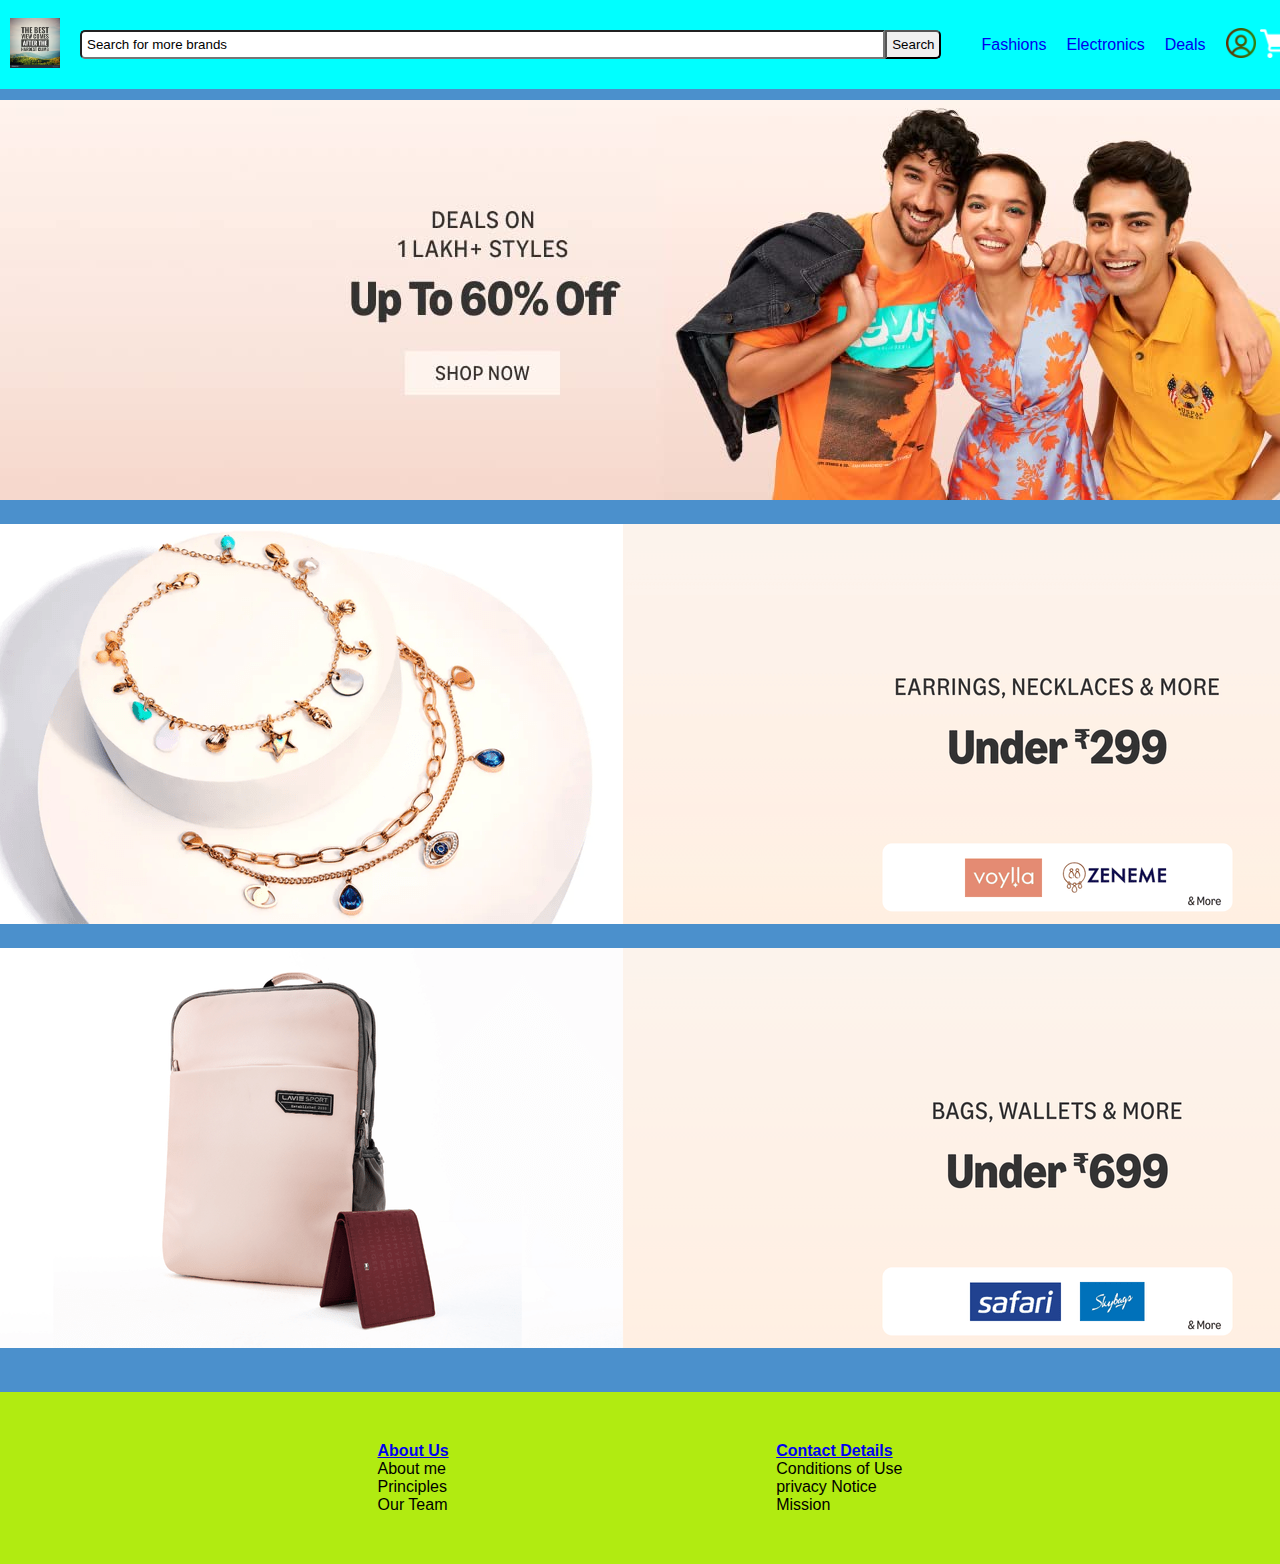
<file: index.html>
<!DOCTYPE html>
<html lang="en">
<head>
    <meta charset="UTF-8">
    <meta name="viewport" content="width=device-width, initial-scale=1.0">
    <title>Document</title>
</head>
<link rel="stylesheet"href="projecthtml.css">
<body>
   <header class="nav"> <div class="main">
        <div class="logo">
            <img src="quote.jpg" width="50px" height="50px">
        </div>
        <div class="search">
            <input type="text"placeholder="Search for more brands">
            <button>Search</button>
        </div>
        <div class="Products1">
        <div class="products">
           <div> <a href="fashion.html" target="_blank">Fashions</a></div>
            <div><a href="electronics.html"target="_blank">Electronics</a></div>
            <div><a href="deals.html" target="_blank">Deals</a></div>
        </div>
        </div>
            <div class="icons">
                <a href=""><img src="profile.png"></a>
                <a href=""><img src="grocery.png"></a>
            </div>
    </div>
    </header>
    <div class="images">
       <div id="one"><a href="" ><img src="amazon.jpg"></a></div>
       <div id="two"><a href=""><img src="amazon1.png"></a></div>
       <div id="three"><a href=""><img src="amazon3.png"></a></div>
    </div>
    <footer>
        <div class="footer">
            <ul>
               <a href="about.html"><h4>About Us</h4></a>
                <li>About me</li>
                 <li>Principles</li>
                 <li>Our Team</li>
            </ul>
            <ul>
                <a href="contact.html"><h4>Contact Details</h4></a>
                <li>Conditions of Use</li>
                 <li>privacy Notice</li>
                 <li>Mission</li>
            </ul>
        </div>
    </footer>
</body>
</html>
</file>
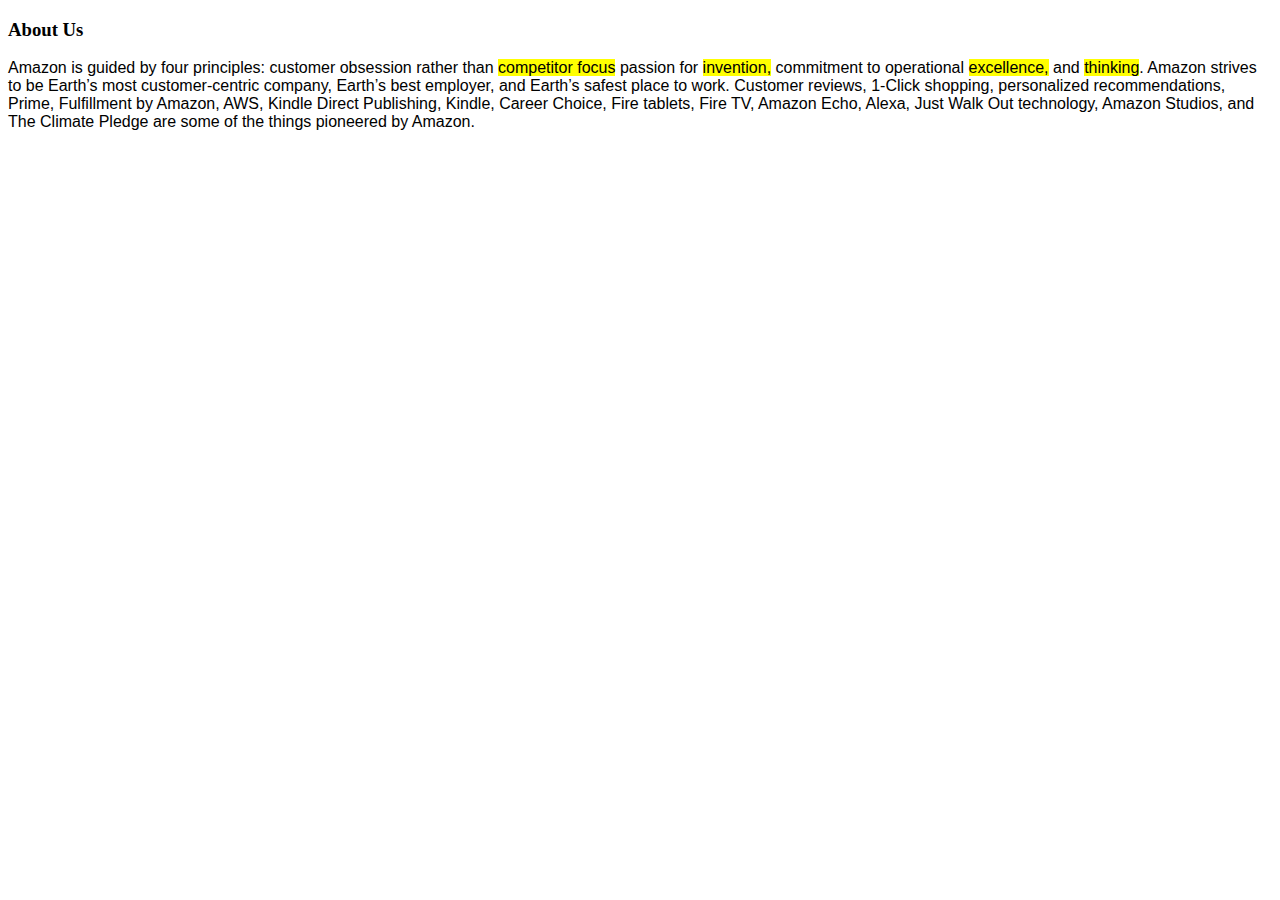
<file: about.html>
<!DOCTYPE html>
<html lang="en">
<head>
    <meta charset="UTF-8">
    <meta name="viewport" content="width=device-width, initial-scale=1.0">
    <title>Document</title>
</head>
<style>
    div{
        font-weight: 200;
        font-family: Verdana, Geneva, Tahoma, sans-serif;
    }
</style>
<body>
    <h3>About Us</h3>
<div>
<p>
    <strong>Amazon is guided by four principles:</strong> customer obsession rather than <mark>competitor focus</mark>
    passion for <mark>invention,</mark> commitment to operational <mark>excellence,</mark> and <mark>thinking</mark>. 
    Amazon strives to be Earth’s most customer-centric company, Earth’s best employer, and Earth’s safest place to work.
     Customer reviews, 1-Click shopping, personalized recommendations, Prime, Fulfillment by Amazon, AWS, Kindle Direct Publishing, 
     Kindle, Career Choice, Fire tablets, Fire TV, Amazon Echo, Alexa, Just Walk Out technology,
      Amazon Studios, and The Climate Pledge are some of the things pioneered by Amazon.</p></div>
</body>
</html>
</file>
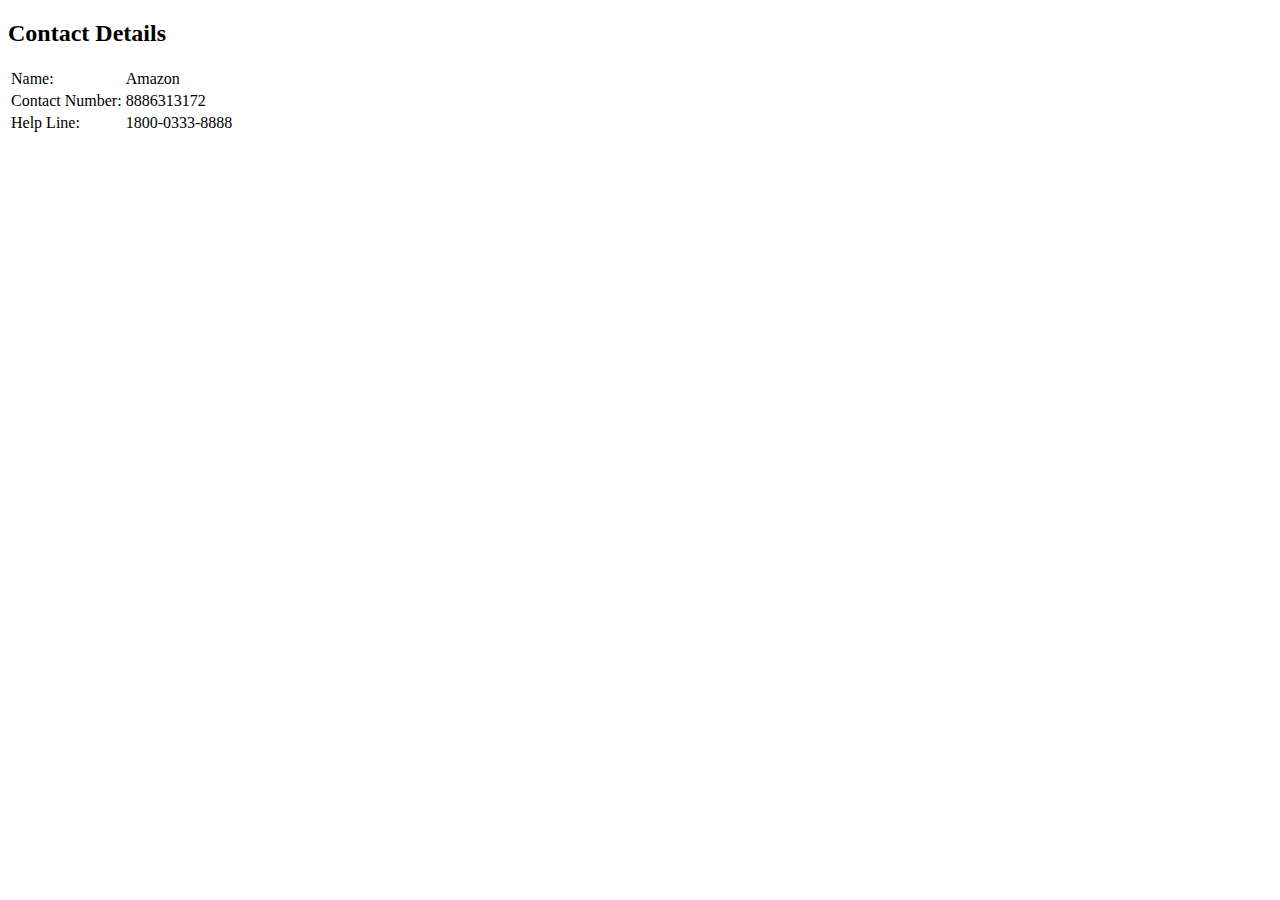
<file: contact.html>
<!DOCTYPE html>
<html lang="en">
<head>
    <meta charset="UTF-8">
    <meta name="viewport" content="width=device-width, initial-scale=1.0">
    <title>Document</title>
</head>
<body>
    <h2>Contact Details</h2>
    <table>
        <tr>
            <td>Name:</td>
            <td>Amazon</td>
        </tr>
        <tr>
            <td>Contact Number:</td>
            <td>8886313172</td>
        </tr>
        <tr>
            <td>Help Line:
            </td>
            <td>1800-0333-8888</td>
        </tr>
    </table>
</body>
</html>
</file>
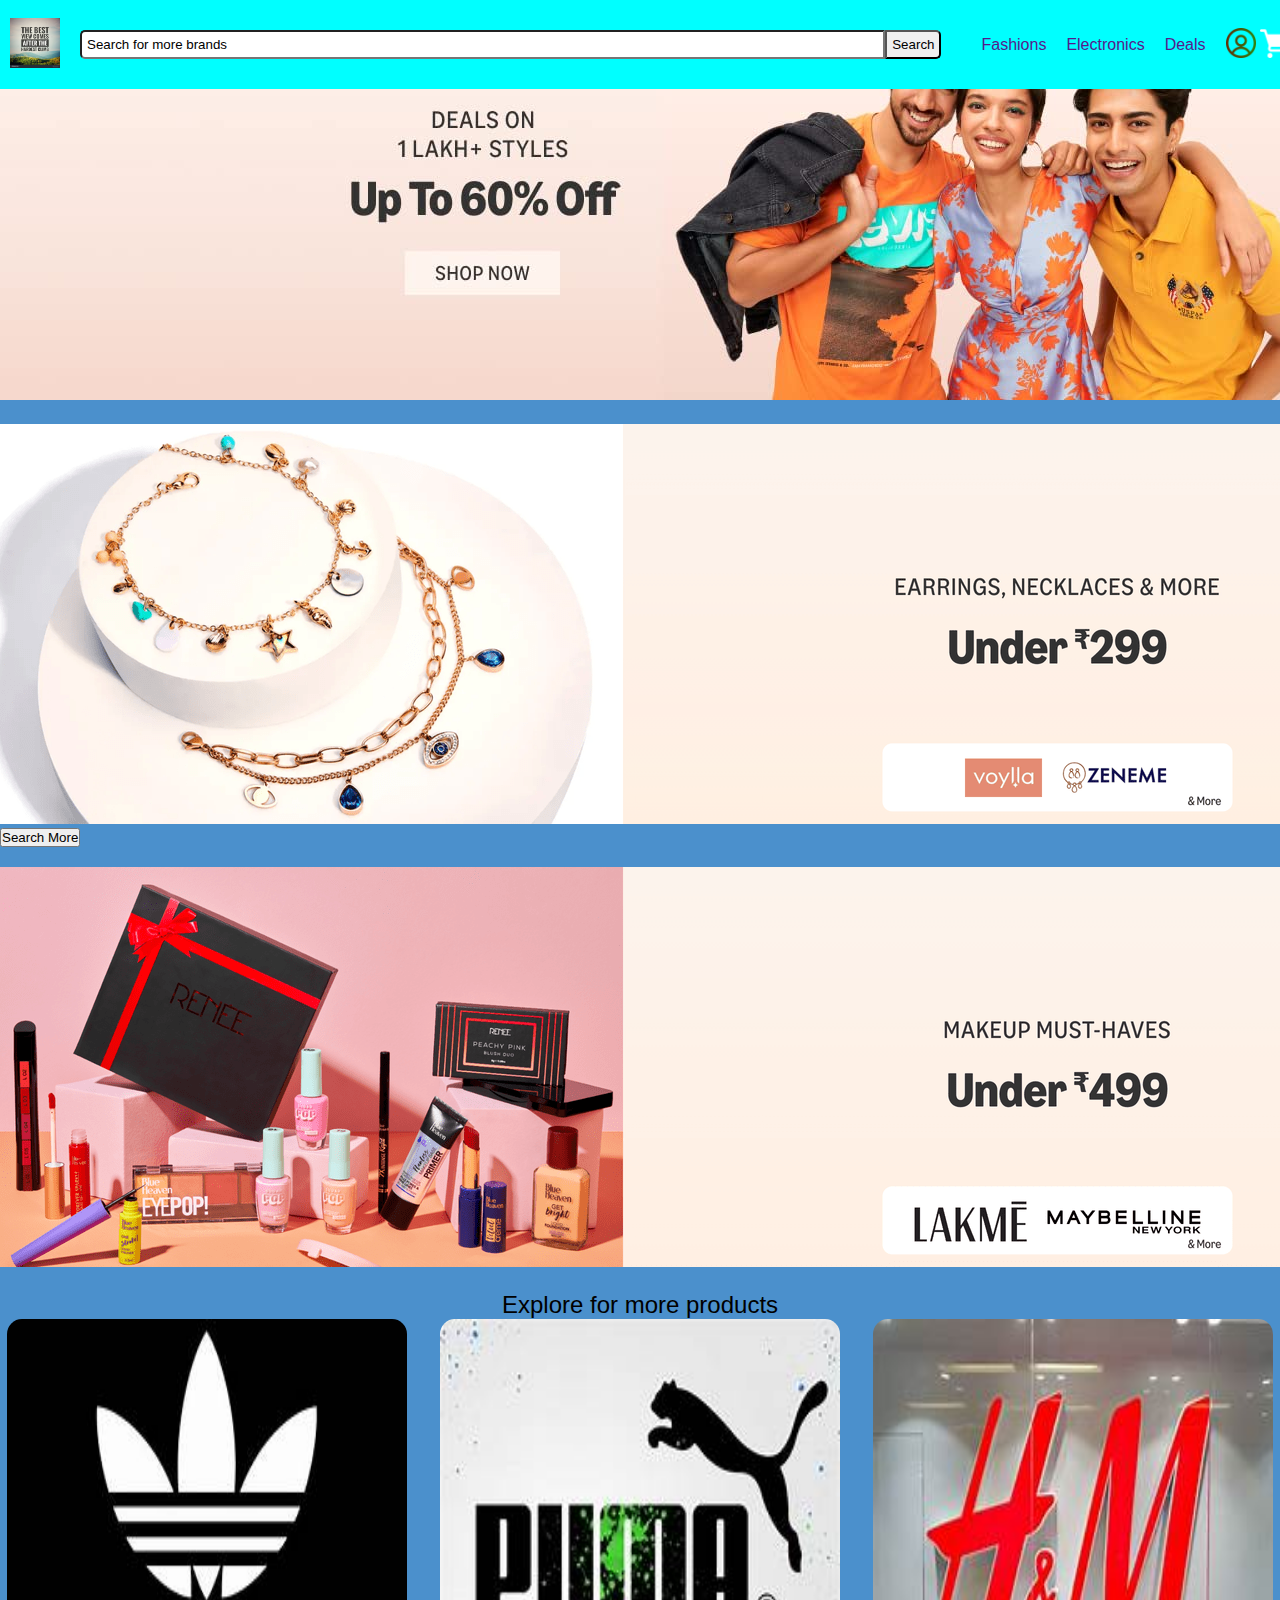
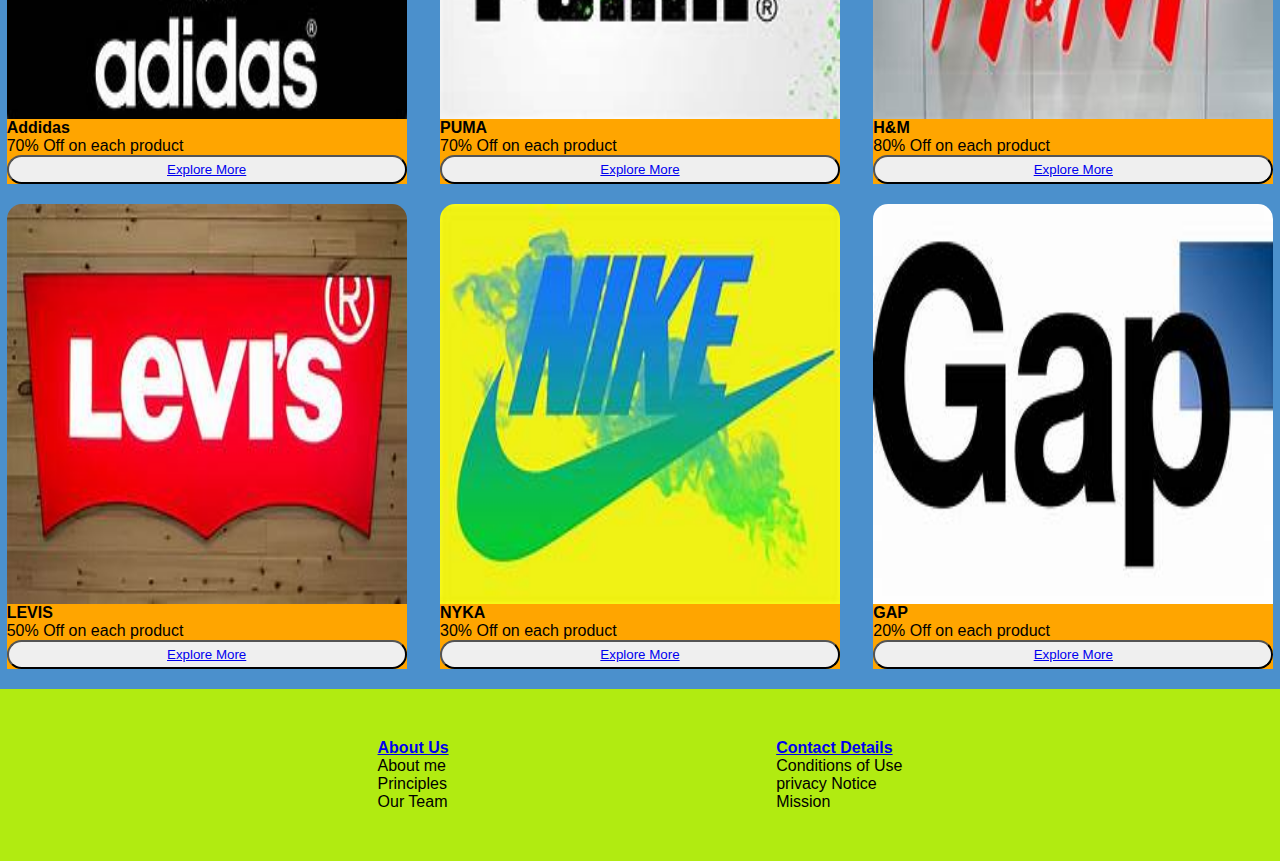
<file: fashion.html>
<!DOCTYPE html>
<html lang="en">
<head>
    <meta charset="UTF-8">
    <meta name="viewport" content="width=device-width, initial-scale=1.0">
    <title>Document</title>
</head>
<body>
    <link rel="stylesheet"href="projecthtml.css">
    <link rel="stylesheet"href="fashion.css">
<body>
    <div class="main">
        <div class="logo">
            <img src="quote.jpg" width="50px" height="50px">
        </div>
        <div class="search">
            <input type="text"placeholder="Search for more brands">
            <button>Search</button>
        </div>
        
        <div class="products">
           <div> <a href="">Fashions</a></div>
            <div><a href="">Electronics</a></div>
            <a href="">Deals</a></div>
            <div class="icons">
                <a href=""><img src="profile.png"></a>
                <a href=""><img src="grocery.png"></a>
            </div>
    </div>
    <div class="fashion">
        <div id="fas1"><a href=""><img src="amazon.jpg"></a>
        </div>
        <div id="fas2"><a href=""><img src="amazon1.png"></a>
            <button>Search More</button>
        </div>
        <div id="fas3"><a href=""><img src="amazon4.png"></a></div>
    </div>
    <h2>Explore for more products</h2>
    <div class="addidas">
        <div class="adi">
        <div class="adicard">
            <div><img src="adidas.jpeg"></div>
            <div class="adisub"><strong>Addidas</strong>
            <p>70% Off on each product</p>
            <button><a href="subfashion.html" >Explore More</a></button></div>
        </div>
        <div class="puma">
        <div><img src="puma.jpeg"></div>
        <div class="adisub"><strong>PUMA</strong>
            <p>70% Off on each product</p>
            <button><a href="subfashion.html" >Explore More</a></button></div>
        </div>
        <div class="cards">
            <div><img src="Hm.jpeg"></div>
        <div class="adisub"><strong>H&M</strong>
            <p>80% Off on each product</p>
            <button><a href="subfashion.html" >Explore More</a></button></div>
        </div>
        <div class="hand">
        <div><img src="livi.jpeg"></div>
        <div class="adisub"><strong>LEVIS</strong>
            <p>50% Off on each product</p>
            <button><a href="subfashion.html" >Explore More</a></button></div>
        </div>
            <div class="levis">
       <div> <img src="nike.jpeg"></div>
        <div class="adisub"><strong>NYKA</strong>
            <p>30% Off on each product</p>
            <button><a href="subfashion.html" >Explore More</a></button></div>
        </div>
            <div class="nyka">
        <div><img src="gap.jpeg"></div>
        <div class="adisub"><strong>GAP</strong>
            <p>20% Off on each product</p>
            <button><a href="subfashion.html" >Explore More</a></button></div>
        </div>
       </div>
    </div>
    <footer>
        <div class="footer">
            <ul>
               <a href="about.html"><h4>About Us</h4></a>
                <li>About me</li>
                 <li>Principles</li>
                 <li>Our Team</li>
            </ul>
            <ul>
                <a href="contact.html"><h4>Contact Details</h4></a>
                <li>Conditions of Use</li>
                 <li>privacy Notice</li>
                 <li>Mission</li>
            </ul>
        </div>
    </footer>
</body>
</html>
</file>
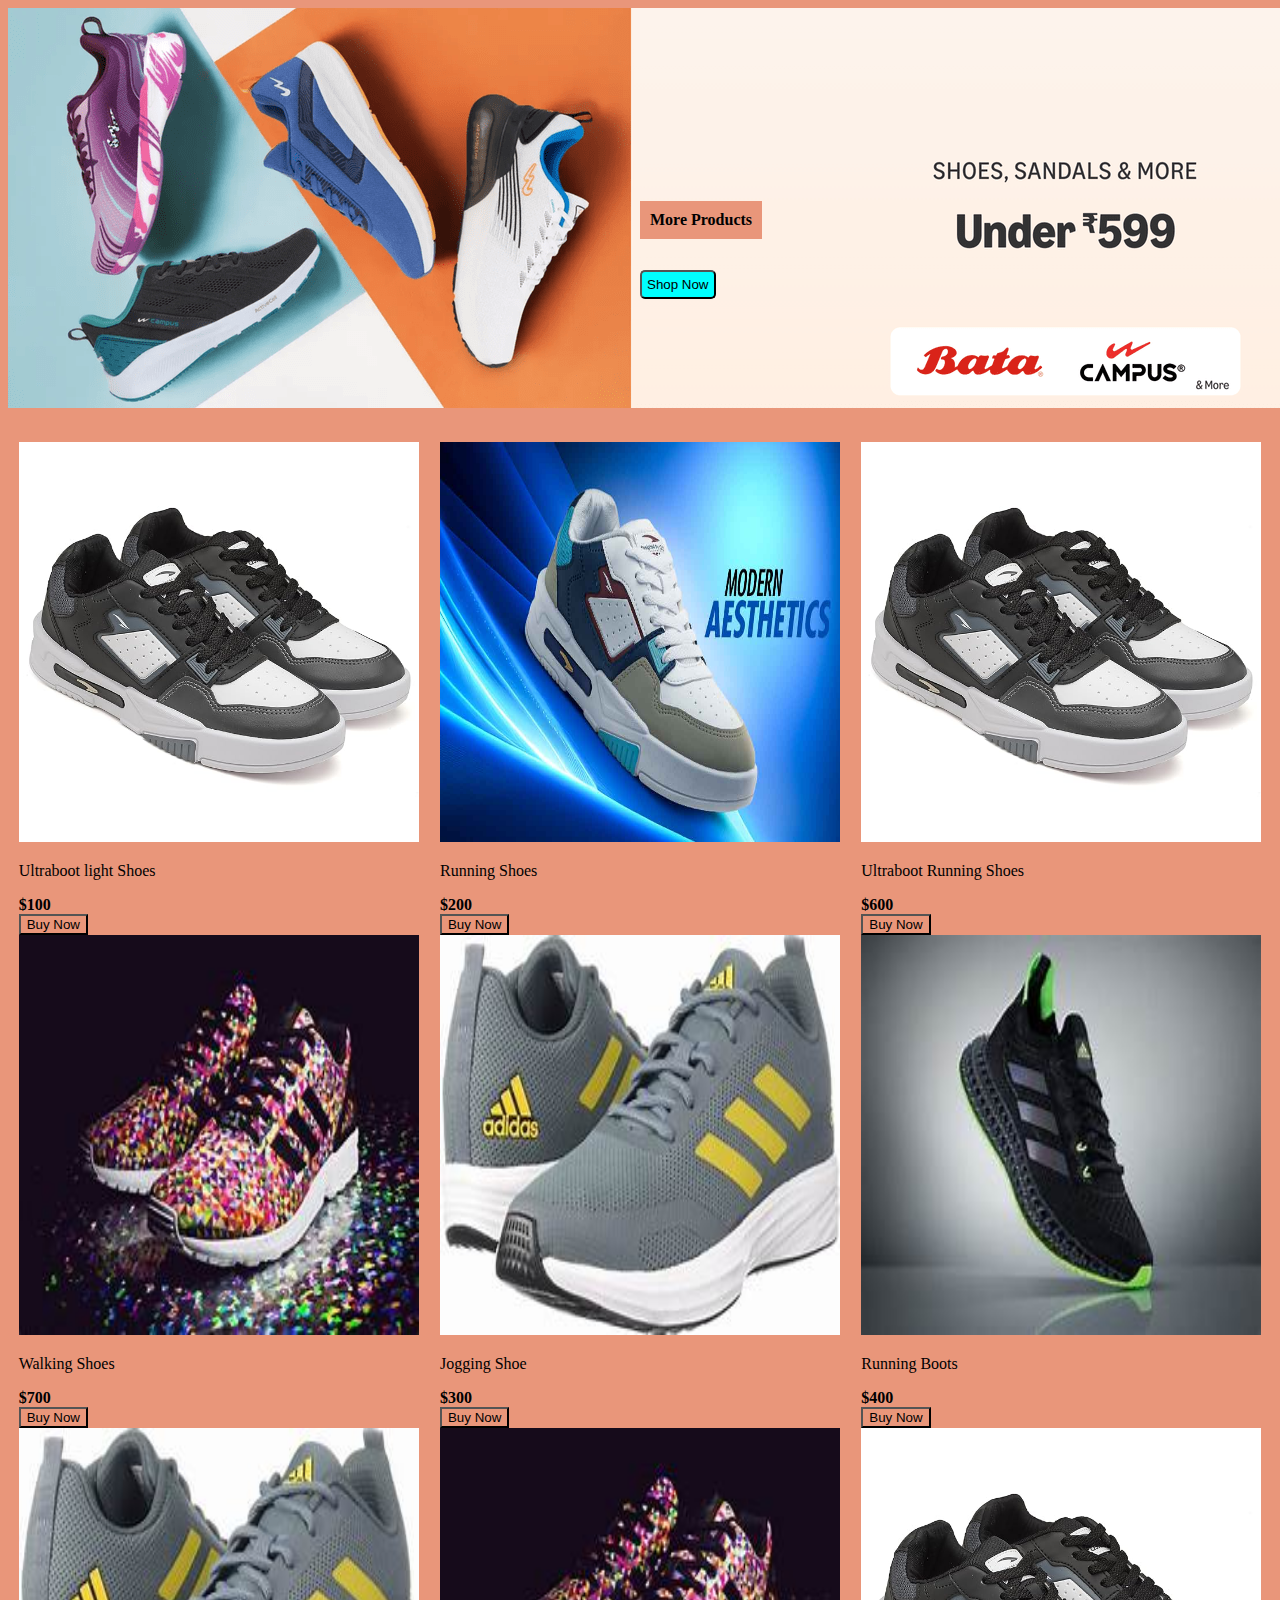
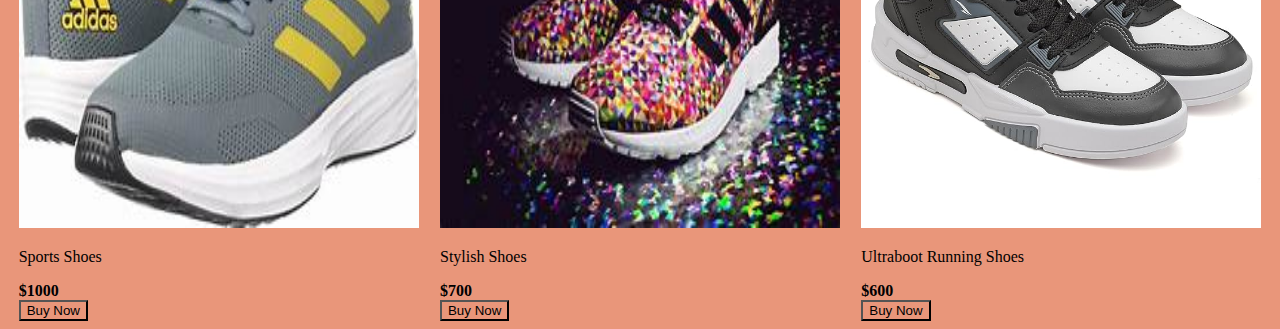
<file: subfashion.html>
<!DOCTYPE html>
<html lang="en">
<head>
    <meta charset="UTF-8">
    <meta name="viewport" content="width=device-width, initial-scale=1.0">
    <title>Document</title>
</head>
<link rel="stylesheet" href="subfashion.css">
<body>
    <div class="image">
        <img src="amazon2.png">
        <div class="absolute">
            <h4 id="adc">More Products</h4>
        <a href=""><button id="abcde">Shop Now</button></a>
    </div>
    <div class="sub">
        <div class="Ultra">
        <div><img src="shoes4.jpg" width="400px" height="400px"></div>
        <div class="ull">
            <div><p>Ultraboot light Shoes</p>
            <strong>$100</strong><br>
            <button>Buy Now</button></div>
        </div></div>
        <!-- <div class="Styles"> -->
        <div class="Running">
        <div><img src="shoes5.jpg" width="400px" height="400px"></div>
        <div>
            <p>Running Shoes</p>
            <strong>$200</strong><br>
            <button>Buy Now</button></div>
        </div> 
        <div class="Ultraboot">
        <div><img src="shoes4.jpg" width="400px" height="400px" ></div>
        <div class="shoe1">
            <p>Ultraboot Running Shoes</p>
            <strong>$600</strong><br>
            <button>Buy Now</button></div>
        </div>
        <div class="walking">
       <div><img src="shoes1.jpeg"width="400px" height="400px"></div>
       <div id="shoe2">
        <p>Walking Shoes</p>
        <strong>$700</strong><br>
        <button>Buy Now</button></div>
       </div>
       <div class="Jogging">
        <div><img src="shoes2.jpeg"width="400px" height="400px"></div>
        <div id="shoe3">
        <p>Jogging Shoe</p>
        <strong>$300</strong><br>
        <button>Buy Now</button></div>
        </div>
        <div class="boots">
        <div><img src="shoes3.jpeg"width="400px" height="400px"></div>
        <div class="shoe4">
            <p>Running Boots</p>
            <strong>$400</strong><br>
            <button>Buy Now</button></div>
        </div>
        <div class="sports">
        <div><img src="shoes2.jpeg"width="400px" height="400px"></div>
        <div id="shoe5">
            <p>Sports Shoes</p>
            <strong>$1000</strong><br>
            <button>Buy Now</button></div>
        </div>
        <div class="Stylish">
        <div><img src="shoes1.jpeg"width="400px" height="400px"></div>
        <div id="shoe6">
        <p>Stylish Shoes</p>
        <strong>$700</strong><br>
        <button>Buy Now</button></div>
        </div>
        <div class="Ultraboot">
            <div><img src="shoes4.jpg" width="400px" height="400px" ></div>
            <div class="shoe1">
                <p>Ultraboot Running Shoes</p>
                <strong>$600</strong><br>
                <button>Buy Now</button></div>
            </div>
        </div>
        </div>
    </div>
</body>
</html>
</file>
<file: projecthtml.css>
*{
  margin: 0px;  
  padding: 0px;
  font-family: 'Lucida Sans', 'Lucida Sans Regular', 'Lucida Grande', 'Lucida Sans Unicode', Geneva, Verdana, sans-serif;
}
.nav{
    position: fixed;
    width: 100%;
}
body{
    background-color: rgb(75, 144, 204);
    font-family: 'Lucida Sans', 'Lucida Sans Regular', 'Lucida Grande', 'Lucida Sans Unicode', Geneva, Verdana, sans-serif;
}
.main{
    color: antiquewhite;
    display: flex;
    align-items: center;
    background-color:rgb(54, 186, 92) ;
    padding: 10px;
    position: fixed;
    width: 100%;
    top: 0;
}
.products{
    display: flex;
    padding: 10px;
    
}
.products a{
    padding: 10px 10px;
    display: flex;
    justify-content: space-between;
    font-weight: 100;
}
.icons img{
    width: 30px;
    height: 30px;
    flex-direction: row;
    filter: invert(100);
}
.search{
    padding: 20px;
    flex:1;
    display: flex;
}
input{
    display: flex;
    flex-grow: 1;
}
.search input{
    border-radius: 5px 0px 0px 5px;
    padding: 5px;
    cursor: pointer;

} 
.search button{
    border-radius: 0px 5px 5px 0px;
    padding: 5px;
    cursor: pointer;
}
.search button:hover{
    background-color: rgb(222, 93, 18);
}
.products a{
    text-decoration:none;
}
.products1{
    padding: 30px;
}
.products a:hover{
    text-decoration: underline;
}
.images a{
    width: 1200px;

}
#one{
    padding-bottom: 20px;
}
#two{
    padding-bottom: 20px;
}
#three{
    padding-bottom: 20px;
}
.images{
    padding-top: 100px;
}
.main:hover{
    background-color: aqua;
}
.footer{
    justify-content: space-evenly;
    display: flex;
    padding:50px;
    background-color: rgb(177, 235, 17);
}
li{
list-style: none;
}
footer{
    padding-top: 20px;
}
::placeholder{
    color: black;
    font-weight: 300;
}
</file>
<file: fashion.css>
.fashion{
    width: 100;
}
h2{
    text-align: center;
    font-weight: 200;
}
#fas1{
    padding-bottom: 20px;
}
#fas2{
    padding-bottom: 20px;
}
#fas3{
    padding-bottom: 20px;
}
.addidas{
    display: flex;
    flex-wrap: wrap;
    justify-content: space-around;
}
.addidas img{
    width: 400px;
    height: 400px;
    /* padding:20px 20px; */
    display: flex;
   
}
.adi1{
    display: flex;
}
.adicard{
    flex-direction: column;
}
.adisub{
    background-color:orange;
    padding-top: 0px;
}
.puma{
    flex-direction: column;
    border-radius: 15px;
    
}
.hand{
    flex-direction:column;
}
.adi{
    display: flex;
    flex-wrap: wrap;
    justify-content: space-around;
    gap: 20px;
}
.nyka{
flex-direction: column;

}
.levis{
    flex-direction: column;
}
.addidas button{
    width: 100%;
    padding: 5px;
    border-radius: 15px;
    color: fuchsia;
}
.addidas button:hover{
    background-color: chartreuse;
    color: coral;
}
.puma img{
    border-radius: 15px 15px 0px 0px;
}
.nyka img{
    border-radius: 15px 15px 0px 0px;
}
.levis img{
    border-radius: 15px 15px 0px 0px;
}
.hand img{
    border-radius: 15px 15px 0px 0px;
}
.adi img{
    border-radius: 15px 15px 0px 0px;
}
.cards img{
    border-radius: 15px 15px 0px 0px;
}
</file>
<file: subfashion.css>
*{
    background-color: darksalmon;
}
.sub{
    display: flex;
    flex-direction: row;
    flex-wrap: wrap;
    align-items: flex-start;
    padding-top: 30px;
    justify-content: space-around;
    flex-grow: 50;
    

}
#adc{
    position: absolute;
    top: 20%;
    left:50%;
    padding: 10px;
    background-color: none;
}
#abcde{
    position: absolute;
    top: 30%;
    left:50%;
    padding: 5px;
    background-color: cyan;
    border-radius: 5px;
}
.Ultra{
    display: flex;
    flex-direction: column;
}
    .Ultra:hover{
    box-shadow: 5px 5px 5px red;
    transition: transform 0.3s;
}

.Ultraboot{
    display: flex;
    flex-direction: column;
    
}

.Walking{
    display: flex;
    flex-direction: column;
    
}

.Stylish{
    display: flex;
    flex-direction: column;
    
}

.Running{
    display: flex;
    flex-direction: column;
    
}

.jogging{
    display: flex;
    flex-direction: column;
}

.sports{
    display: flex;
    flex-direction: column;
}

.boots{
    display: flex;
    flex-direction: column;
}
</file>
